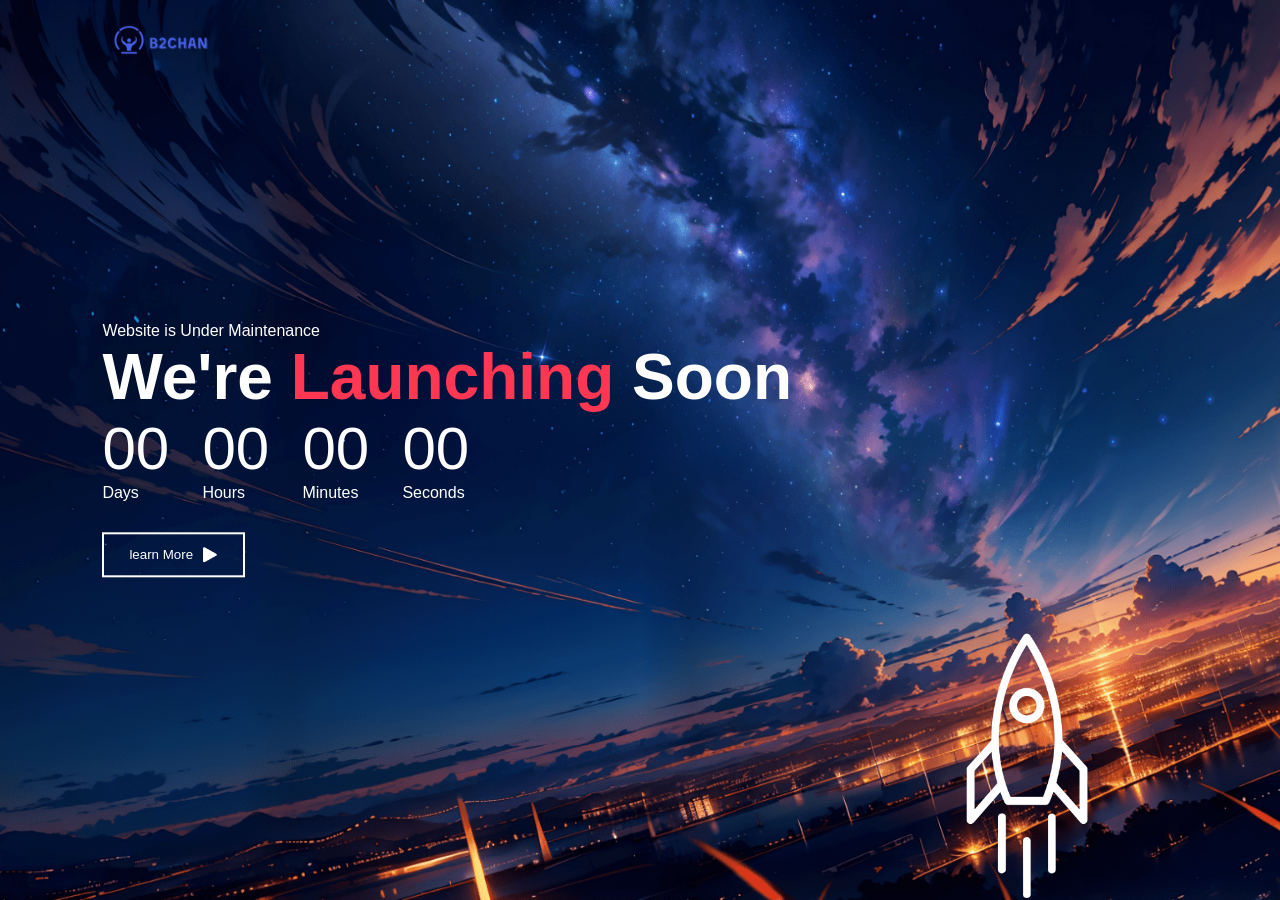
<file: maintenance/index.html>
<!DOCTYPE html>
<html lang="en">
  <head>
    <meta charset="UTF-8" />
    <meta http-equiv="X-UA-Compatible" content="IE=edge" />
    <meta name="viewport" content="width=device-width, initial-scale=1.0" />
    <title>A Website Coming Soon Page</title>
    <link rel="stylesheet" href="style.css" />
  </head>
  <body>
    <div class="container">
      <img src="images/logo.png" alt="logo" class="logo" />

      <div class="content">
        <p>Website is Under Maintenance</p>
        <h1>We're <span>Launching </span>Soon</h1>
        <div class="launch-time">
          <div>
            <p id="days">00</p>
            <span>Days</span>
          </div>
          <div>
            <p id="hours">00</p>
            <span>Hours</span>
          </div>
          <div>
            <p id="minutes">00</p>
            <span>Minutes</span>
          </div>
          <div>
            <p id="seconds">00</p>
            <span>Seconds</span>
          </div>
        </div>
        <button type="button">
          learn More <img src="images/triangle.png" alt="triangle" />
        </button>
      </div>
      <img src="images/rocket.png" class="rocket" alt="rocket">
    </div>
    <script src="main.js"></script>
  </body>
</html>
</file>
<file: maintenance/style.css>
* {
  margin: 0;
  padding: 0;
  box-sizing: border-box;
  font-family: 'Poppins', sans-serif;
}
.container {
  width: 100vw;
  height: 100vh;
  background-image: url(images/background.png);
  background-position: center;
  background-size: cover;
  padding: 0 8%;
}
.logo {
  width: 120px;
  padding: 20px 0;
  cursor: pointer;
}
.content {
  top: 50%;
  position: absolute;
  transform: translateY(-50%);
  color: #fff;
}
.content h1 {
  font-size: 64px;
  font-weight: 600;
}
.content h1 span {
  color: #ff3753;
}
.content button {
  background: transparent;
  border: 2px solid #fff;
  outline: none;
  padding: 12px 25px;
  color: #fff;
  display: flex;
  align-items: center;
  margin-top: 30px;
  cursor: pointer;
}
.content button img {
  width: 15px;
  margin-left: 10px;
}
.launch-time {
  display: flex;
}
.launch-time div {
  flex-basis: 100px;
}
.launch-time div p {
  font-size: 60px;
  margin-bottom: 1px;
}
.launch-time div span {
  padding-top: 10px;
}
.rocket {
  width: 250px;
  position: absolute;
  right: 10%;
  bottom: 0;
  animation: rocket 4s linear infinite;
}
@keyframes rocket {
  0% {
    bottom: 0;
    opacity: 0;
  }
  100% {
    bottom: 105%;
    opacity: 1;
  }
}
</file>
